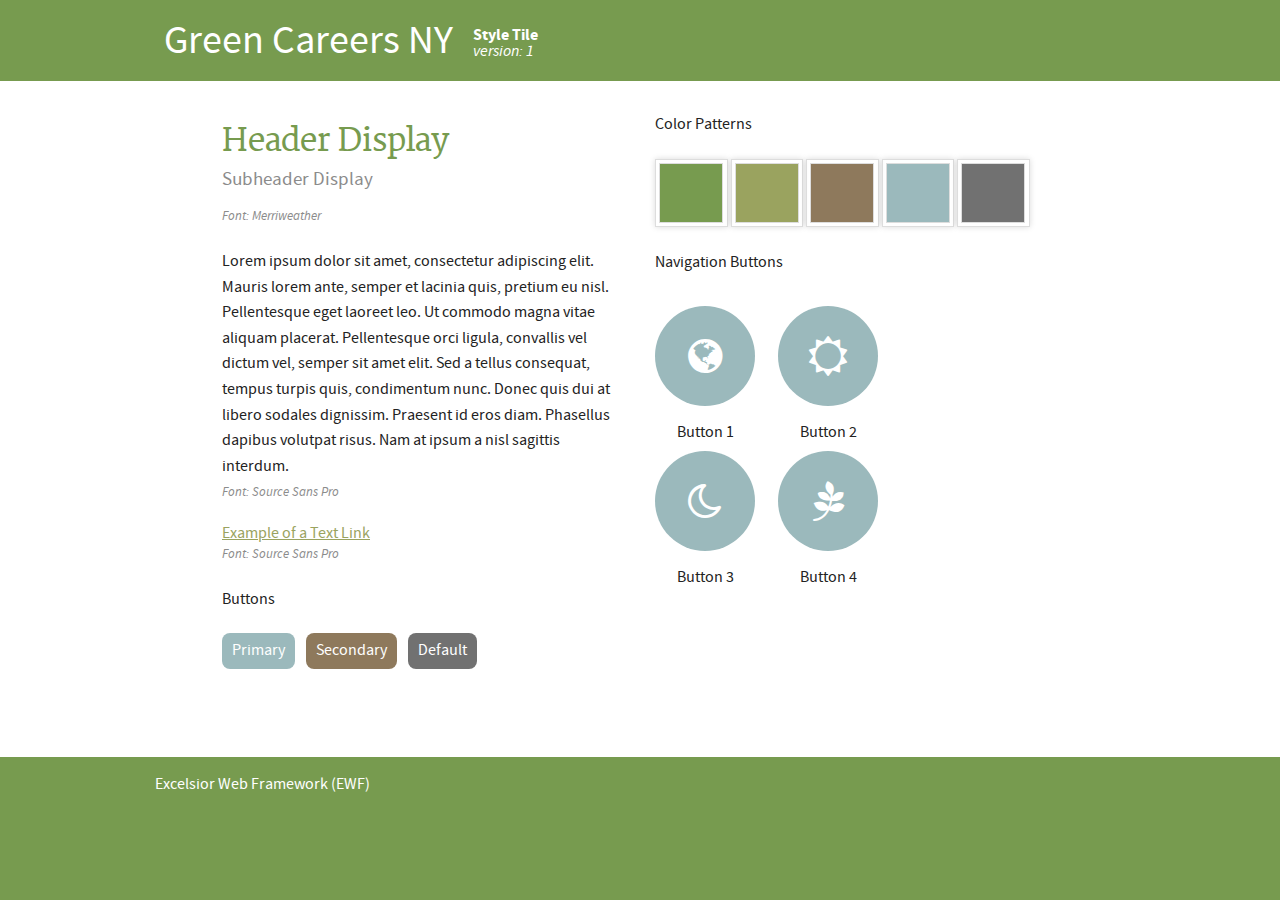
<file: index.html>
<!DOCTYPE html>
<!--[if lt IE 8]><html class="no-js lt-ie9 oldie" lang="en"><![endif]-->
<!--[if IE 8]><html class="no-js lt-ie9 ie8" lang="en"><![endif]-->
<!--[if IE 9]><html class="no-js ie9" lang="en"><![endif]-->
<!--[if gt IE 9]><!--><html class="no-js" lang="en"><!--<![endif]-->
<head>
    <meta charset="utf-8">
    <meta name="viewport" content="width=device-width, initial-scale=1, minimum-scale=1">
    <title>Green Careers NY</title>

    <!-- === Excelsior Stylesheets === -->
    <link rel="stylesheet" href="excelsior/css/excelsior.min.css">

    <!-- === Optional Project Stylesheet (create in project-assets/css folder) === -->
    <link rel="stylesheet" href="project-assets/css/style.css">

    <!-- Fav icons -->
    <link rel="apple-touch-icon-precomposed" sizes="144x144" href="excelsior/images/apple-touch-icon-144x144-precomposed.png">
    <link rel="apple-touch-icon-precomposed" sizes="114x114" href="excelsior/images/apple-touch-icon-114x114-precomposed.png">
    <link rel="apple-touch-icon-precomposed" sizes="72x72" href="excelsior/images/apple-touch-icon-72x72-precomposed.png">
    <link rel="apple-touch-icon-precomposed" href="excelsior/images/apple-touch-icon-57x57-precomposed.png">
    <link rel="shortcut icon" href="excelsior/images/apple-touch-icon.png">
    <link rel="icon" href="excelsior/images/favicon.ico">
    <script src="excelsior/js/vendor/custom.modernizr.min.js"></script>
    <!--[if (IE 8)|(IE 7)]><script src="excelsior/js/vendor/respond.min.js"></script><![endif]-->
</head>
<body class="off-canvas">
    <a href="#global-nav" class="skip-to">Skip to Navigation</a>
    <a href="#page" class="skip-to">Skip to Content</a>


    <header class="site-bar">
        <div class="site-wrap">
            <div class="site-title">
                <!-- === Place Site Title Here === -->
                <a href="index.html" class="site-logo">Green Careers NY</span></a>
            </div>
            <div class="style-tile-title-m">
                <span><strong>Style Tile</strong> <em>version: 1</em></span>
            </div>
            <div class="style-tile-title-d">
                <span><strong>Style Tile</strong></span><br>
                <span><em>version: 1</em></span>
            </div>
        </div>
    </header>

    <div class="page">
        <div class="content-section">

            <!-- === Place Page Content Here === -->
            <div class="row">
                <div class="large-12 columns">
                    <div class="large-6 small-12 columns">
                        <h1>Header Display
                            <p class="subheader">Subheader Display</p>
                        </h1>
                        <p>
                            <em class="tag">Font: Merriweather</em>
                        </p>
                        <div>
                            <p>
                                Lorem ipsum dolor sit amet, consectetur adipiscing elit. Mauris lorem ante, semper et lacinia quis, pretium eu nisl. Pellentesque eget laoreet leo. Ut commodo magna vitae aliquam placerat. Pellentesque orci ligula, convallis vel dictum vel, semper sit amet elit. Sed a tellus consequat, tempus turpis quis, condimentum nunc. Donec quis dui at libero sodales dignissim. Praesent id eros diam. Phasellus dapibus volutpat risus. Nam at ipsum a nisl sagittis interdum.<br>

                                <em class="tag">Font: Source Sans Pro</em>
                            </p>
                        </div>
                        <div>
                            <a href="#">Example of a Text Link</a>
                             <p>
                            <em class="tag">Font: Source Sans Pro</em>
                        </div>
                        <div class="button-box">
                            <p>Buttons</p>
                            <a href="#" class="button1 button-prop" value="submit">Primary</a>
                            <a href="#" class="button2 button-prop" value="submit">Secondary</a>
                            <a href="#" class="button3 button-prop" value="submit">Default</a>
                        </div>
                    </div>
                    <div class="large-6 small-12 columns">
                        <div>
                            <p>Color Patterns</p>
                            <div class="color-box">
                                <div class="one"></div>
                            </div>
                            <div class="color-box">
                                <div class="two"></div>
                            </div>
                            <div class="color-box">
                                <div class="three"></div>
                            </div>
                            <div class="color-box">
                                <div class="four"></div>
                            </div>
                            <div class="color-box">
                                <div class="five"></div>
                            </div>
                        </div>
                        <div class="margin-top-d">
                            <p>Navigation Buttons</p>
                            <div>
                                <div class="rectangle">
                                    <a href="#" class="icon-globe">Button 1</a>
                                </div>
                                <div class="circle">
                                    <a href="#" class="icon-globe"></a>
                                    <p class="circle-title">Button 1</p>
                                </div>

                                <div class="rectangle">
                                    <a href="#" class="icon-sun">Button 2</a>
                                </div>
                                <div class="circle">
                                    <a href="#" class="icon-sun"></a>
                                    <p class="circle-title">Button 2</p>
                                </div>
                            </div>
                            <div>
                                <div class="rectangle">
                                    <a href="#" class="icon-moon">Button 3</a>
                                </div>
                                <div class="circle">
                                    <a href="#" class="icon-moon"></a>
                                    <p class="circle-title">Button 3</p>
                                </div>

                                <div class="rectangle">
                                    <a href="#" class="icon-pagelines">Button 4</a>
                                </div>
                                <div class="circle">
                                    <a href="#" class="icon-pagelines"></a>
                                    <p class="circle-title">Button 4</p>
                                </div>
                            </div>
                        </div>
                    </div>
                </div>
            </div>

            <!-- === End Page Content === -->
        </div>
        <footer role="contentinfo" class="footer">

            <!-- === Place Footer Content Here === -->
            <div class="row">
                <div class="large-12 columns">
                    <ul>
                        <li><a href="https://github.com/nys-its/excelsior">Excelsior Web Framework (EWF)</a></li>
                    </ul>
                </div>
            </div>

            <!-- === End Footer Content === -->
        </footer>
    </div>

    <script src="excelsior/js/core/excelsior.min.js"></script>
    <script src="excelsior/js/core/off-canvas.min.js"></script>
    <script src="excelsior/js/foundation/foundation.min.js"></script>

    <!-- Uncomment items as needed -->
    <!-- Foundation -->
    <!-- <script src="excelsior/js/foundation/foundation.alerts.min.js"></script> -->

    <!-- <script src="excelsior/js/foundation/foundation.clearing.min.js"></script> -->

    <!-- <script src="excelsior/js/foundation/foundation.cookie.min.js"></script> -->

    <!-- <script src="excelsior/js/foundation/foundation.dropdown.min.js"></script> -->

    <!-- <script src="excelsior/js/foundation/foundation.forms.min.js"></script> -->

    <!-- <script src="excelsior/js/foundation/foundation.joyride.min.js"></script> -->

    <!-- <script src="excelsior/js/foundation/foundation.magellan.min.js"></script> -->

    <!-- <script src="excelsior/js/foundation/foundation.orbit.min.js"></script> -->

    <!-- <script src="excelsior/js/foundation/foundation.placeholder.min.js"></script> -->

    <!-- <script src="excelsior/js/foundation/foundation.reveal.min.js"></script> -->

    <!-- <script src="excelsior/js/foundation/foundation.section.min.js"></script> -->

    <!-- <script src="excelsior/js/foundation/foundation.tooltips.min.js"></script> -->

    <!-- <script src="excelsior/js/foundation/foundation.topbar.min.js"></script> -->


    <!-- Excelsior -->
    <!-- <script src="excelsior/js/core/off-canvas.min.js"></script> -->


    <!-- Charting -->
    <!-- <script src="excelsior/js/vendor/chart.min.js"></script> -->
    <!-- <script src="excelsior/js/core/responsive-chart.min.js"></script> -->


    <!-- Responsive Tables -->
    <!-- <script src="excelsior/js/core/responsive-table.min.js"></script> -->
    <!-- <script>$(function(){ $('table').responsiveTable(); });</script> -->

    <script>$(document).foundation();</script>

    <!-- === Place Custom Scripts Here (create in project-assets/js folder) === -->
    <!-- <script src="project-assets/js/project.js"></script> -->

</body>
</html>
</file>
<file: project-assets/css/style.css>
@charset "UTF-8";
/* ----------------------------------------------- */
/* --- Awesome SCSS Created by Courtney Jordan --- */
/* ----------------------------------------------- */
@font-face {
  font-family: 'fontello';
  src: url("../fonts/fontello/fontello.eot?79812516");
  src: url("../fonts/fontello/fontello.eot?79812516#iefix") format("embedded-opentype"), url("../fonts/fontello/fontello.woff?79812516") format("woff"), url("../fonts/fontello/fontello.ttf?79812516") format("truetype"), url("../fonts/fontello/fontello.svg?79812516#fontello") format("svg");
  font-weight: normal;
  font-style: normal;
}

/* Chrome hack: SVG is rendered more smooth in Windozze. 100% magic, uncomment if you need it. */
/* Note, that will break hinting! In other OS-es font will be not as sharp as it could be */
/*
@media screen and (-webkit-min-device-pixel-ratio:0) {
  @font-face {
    font-family: 'fontello';
    src: url('../font/fontello.svg?79812516#fontello') format('svg');
  }
}
*/
[class^="icon-"]:before, [class*=" icon-"]:before {
  font-family: "fontello";
  font-style: normal;
  font-weight: normal;
  speak: none;
  display: inline-block;
  text-decoration: inherit;
  width: 1em;
  margin-right: .2em;
  text-align: center;
  /* opacity: .8; */
  /* For safety - reset parent styles, that can break glyph codes*/
  font-variant: normal;
  text-transform: none;
  /* fix buttons height, for twitter bootstrap */
  line-height: 1em;
  /* Animation center compensation - margins should be symmetric */
  /* remove if not needed */
  margin-left: .2em;
  /* you can be more comfortable with increased icons size */
  /* font-size: 120%; */
  /* Uncomment for 3D effect */
  /* text-shadow: 1px 1px 1px rgba(127, 127, 127, 0.3); */
}

.icon-globe:before {
  content: '\e801';
}

/* '' */
.icon-sun:before {
  content: '\e800';
}

/* '' */
.icon-moon:before {
  content: '\e802';
}

/* '' */
.icon-pagelines:before {
  content: '\e803';
}

/* '' */
/* ------------------------------------------------ */
/* Awesome SCSS/CSS Styles Made By Courtney Jordan  */
/* ------------------------------------------------ */
.site-bar, .site-logo {
  background: #779b4f;
  color: white !important;
  display: inline-block;
  height: 10%;
  margin-right: 160px;
}

.site-logo {
  font-size: 1.5em !important;
  margin-left: 0 !important;
  padding-top: 0.5em !important;
}

.style-tile-title-m {
  display: inline-block;
  margin-left: 12px;
  font-size: 1.0em;
  padding-right: 230px;
}

.style-tile-title-d {
  display: none;
}

body.off-canvas {
  background: #779b4f;
}
body.off-canvas .page {
  background: white !important;
  min-height: 0 !important;
  top: 0 !important;
}
body.off-canvas .page h1, body.off-canvas .page h2, body.off-canvas .page h3, body.off-canvas .page h4, body.off-canvas .page h5, body.off-canvas .page h6 {
  color: #779b4f;
  margin-bottom: .1em;
}
body.off-canvas .page a {
  color: #9aa35f;
  text-decoration: underline;
}
body.off-canvas .page .tag {
  color: #8b8b8b;
  font-size: 0.8em;
}
body.off-canvas .page .subheader {
  color: #8b8b8b;
  font-size: 0.6em;
}
body.off-canvas .page .content-section {
  padding: 5em 0;
}
body.off-canvas .page .color-box {
  border: 1px solid #dddddd;
  height: 68px;
  margin-bottom: 20px;
  width: 100%;
  -moz-box-shadow: 0px 0px 6px 0px rgba(0, 0, 0, 0.15);
  -webkit-box-shadow: 0px 0px 6px 0px rgba(0, 0, 0, 0.15);
  box-shadow: 0px 0px 6px 0px rgba(0, 0, 0, 0.15);
}
body.off-canvas .page .color-box div {
  border: 1px solid #dddddd;
  height: 60px;
  margin: 0.2em;
  padding: 0.2em;
}
body.off-canvas .page .color-box .one {
  background: #779b4f;
}
body.off-canvas .page .color-box .two {
  background: #9aa35f;
}
body.off-canvas .page .color-box .three {
  background: #8e795c;
}
body.off-canvas .page .color-box .four {
  background: #9bb9bc;
}
body.off-canvas .page .color-box .five {
  background: #717171;
}
body.off-canvas .page .icon-globe,
body.off-canvas .page .icon-sun,
body.off-canvas .page .icon-moon,
body.off-canvas .page .icon-pagelines {
  color: white;
  display: inline-block;
  margin: 16px;
  text-decoration: none;
}
body.off-canvas .page .icon-globe:hover,
body.off-canvas .page .icon-sun:hover,
body.off-canvas .page .icon-moon:hover,
body.off-canvas .page .icon-pagelines:hover {
  color: white;
  text-decoration: none;
}
body.off-canvas .page .button-box {
  display: inline-block;
  margin-bottom: 30px;
  width: 100%;
}
body.off-canvas .page .button-box .button-prop {
  border-radius: 8px;
  font-size: 1.8em;
  display: inline-block;
  height: 60px;
  margin-bottom: 10px;
  padding: 18px 10px;
  text-align: center;
  text-decoration: none;
  width: 100%;
}
body.off-canvas .page .button-box .button1 {
  background: #9bb9bc;
  color: white;
}
body.off-canvas .page .button-box .button2 {
  background: #8e795c;
  color: white;
}
body.off-canvas .page .button-box .button3 {
  background: #717171;
  color: white;
}
body.off-canvas .page .wf-title-adjust {
  margin-top: 10px;
}
body.off-canvas .page .rectangle {
  background: #9bb9bc;
  border-radius: 8px;
  font-size: 1.8em;
  margin-bottom: 10px;
  text-align: center;
}
body.off-canvas .page .rectangle a {
  color: white;
  text-decoration: none;
}
body.off-canvas .page .workforce-lg {
  font-size: 1.5em;
}
body.off-canvas .page .other-lg {
  font-size: 1.9em;
}
body.off-canvas .page .circle, body.off-canvas .page .circle-title {
  display: none;
}

.footer {
  background: #779b4f;
}
.footer a {
  color: white !important;
  text-decoration: none !important;
}
.footer a:hover {
  color: white !important;
}
.footer a:active {
  color: white !important;
}

@media only screen and (min-width: 35em) {
  .site-bar {
    height: 7%;
  }

  .style-tile-title-m {
    display: none;
  }

  .style-tile-title-d {
    display: inline-block;
    position: absolute;
    margin-top: 22px;
    margin-left: 20px;
  }

  .page .content-section {
    padding-top: 4em !important;
  }
  .page .margin-top-d {
    margin-top: 20px;
  }
  .page .workforce-lg {
    font-size: 2.4em !important;
  }
  .page .other-lg {
    font-size: 2.5em !important;
  }
}
@media only screen and (min-width: 48em) {
  .site-logo {
    font-size: 2.5em !important;
  }

  .site-bar {
    height: 10%;
  }

  .style-tile-title-d {
    margin-top: 28px;
  }

  .page a:hover {
    color: #aeb67f !important;
    text-decoration: underline !important;
  }
  .page .content-section {
    padding: 2em !important;
  }
  .page .color-box {
    display: inline-block;
    margin-bottom: 0 !important;
    width: 18% !important;
  }
  .page .button-box .button-prop {
    font-size: 1.0em !important;
    height: auto !important;
    margin-right: 8px;
    padding: 10px !important;
    text-align: left !important;
    width: auto !important;
  }
  .page .button-box .button1:hover {
    background: #baced0 !important;
    color: white !important;
    text-decoration: none !important;
  }
  .page .button-box .button1:active {
    background: #7ca4a8 !important;
    color: white !important;
    text-decoration: none !important;
  }
  .page .button-box .button2:hover {
    background: #a79276 !important;
    color: white !important;
    text-decoration: none !important;
  }
  .page .button-box .button2:active {
    background: #60513e !important;
    color: white !important;
    text-decoration: none !important;
  }
  .page .button-box .button3:hover {
    background: #8b8b8b !important;
    color: white !important;
    text-decoration: none !important;
  }
  .page .button-box .button3:active {
    background: #585858 !important;
    color: white !important;
    text-decoration: none !important;
  }
  .page .rectangle {
    display: none;
  }
  .page .circle {
    background: #9bb9bc !important;
    display: inline-block !important;
    font-size: 2.5em !important;
    height: 100px !important;
    margin-right: 20px !important;
    margin-top: 10px !important;
    width: 100px !important;
    -moz-border-radius: 50px !important;
    -webkit-border-radius: 50px !important;
    border-radius: 50px !important;
  }
  .page .circle:hover {
    background: #baced0 !important;
  }
  .page .circle:active {
    background: #7ca4a8 !important;
  }
  .page .circle-title {
    display: block !important;
    font-size: 0.4em !important;
    margin-top: 10px !important;
    text-align: center !important;
  }
  .page .icon-globe,
  .page .icon-sun,
  .page .icon-moon,
  .page .icon-pagelines {
    color: white !important;
    display: inline-block;
    margin: 30px 22px !important;
    text-decoration: none;
  }
  .page .icon-globe:hover,
  .page .icon-sun:hover,
  .page .icon-moon:hover,
  .page .icon-pagelines:hover {
    color: white !important;
    text-decoration: none !important;
  }

  .footer {
    background: #779b4f;
  }
  .footer a {
    color: white !important;
    text-decoration: none !important;
  }
  .footer a:hover {
    color: white !important;
  }
  .footer a:active {
    color: white !important;
  }
}
</file>
